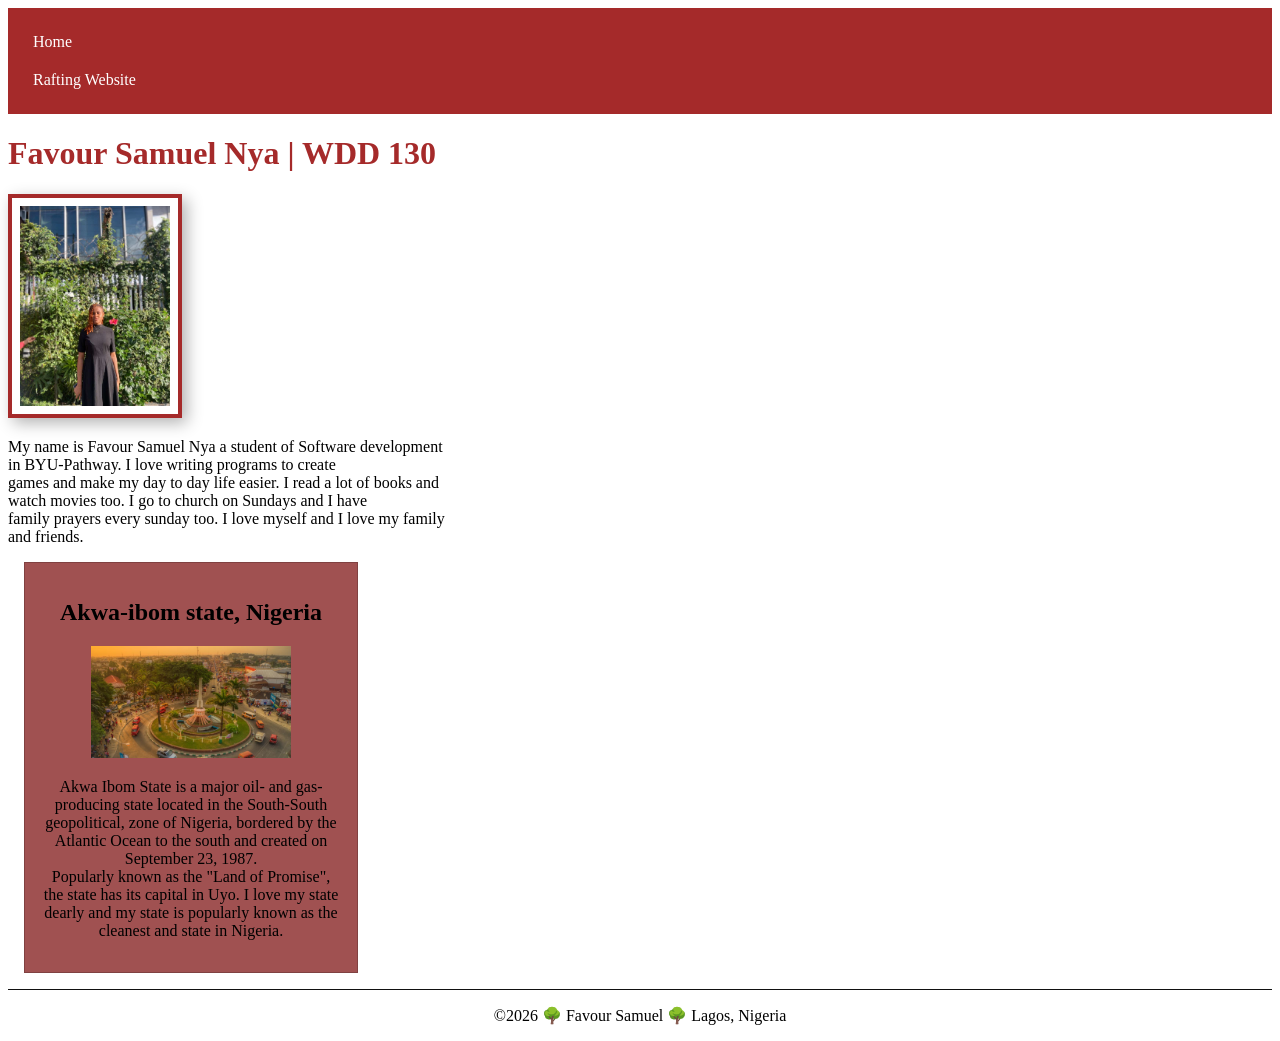
<file: index.html>
<!doctype html>
<html lang="en">

<head>
  <meta charset="UTF-8" />
  <meta name="viewport" content="width=device-width, initial-scale=1.0" />
  <meta name="description" content="WDD130, Building a rafting site with html and css. This website currently contain information about me and my 
    state. ">
  <meta name="author" content="Favour Nya">
  <title>Favour Samuel Nya | WDD 130</title>
  <link rel="stylesheet" href="styles/styles.css">
</head>

<body>
  <header>
    <nav>
      <a href="#">Home</a>
      <a href="wwr/">Rafting Website</a>
    </nav>
  </header>
  <main>
    <h1>Favour Samuel Nya | WDD 130</h1>
    <img src="images/profile.jpg" alt="Favour Samuel Nya" width="200" />
    <p>
      My name is Favour Samuel Nya a student of Software development in
      BYU-Pathway. I love writing programs to create <br />
      games and make my day to day life easier. I read a lot of books and
      watch movies too. I go to church on Sundays and I have <br />
      family prayers every sunday too. I love myself and I love my family and
      friends.
    </p>
  </main>
  <aside>
    <h2>Akwa-ibom state, Nigeria</h2>
    <img src="images/akwaibom.jpg" alt="My Lovely state">
    <p>Akwa Ibom State is a major oil- and gas-producing state located in the South-South geopolitical,
      zone of Nigeria, bordered by the Atlantic Ocean to the south and created on September 23, 1987.<br>
      Popularly known as the "Land of Promise", the state has its capital in Uyo. I love my state dearly and my state
      is popularly known as the cleanest and state in Nigeria.</p>
  </aside>
  <footer>
    <p>©2026 🌳 Favour Samuel 🌳 Lagos, Nigeria</p>
  </footer>
</body>

</html>
</file>
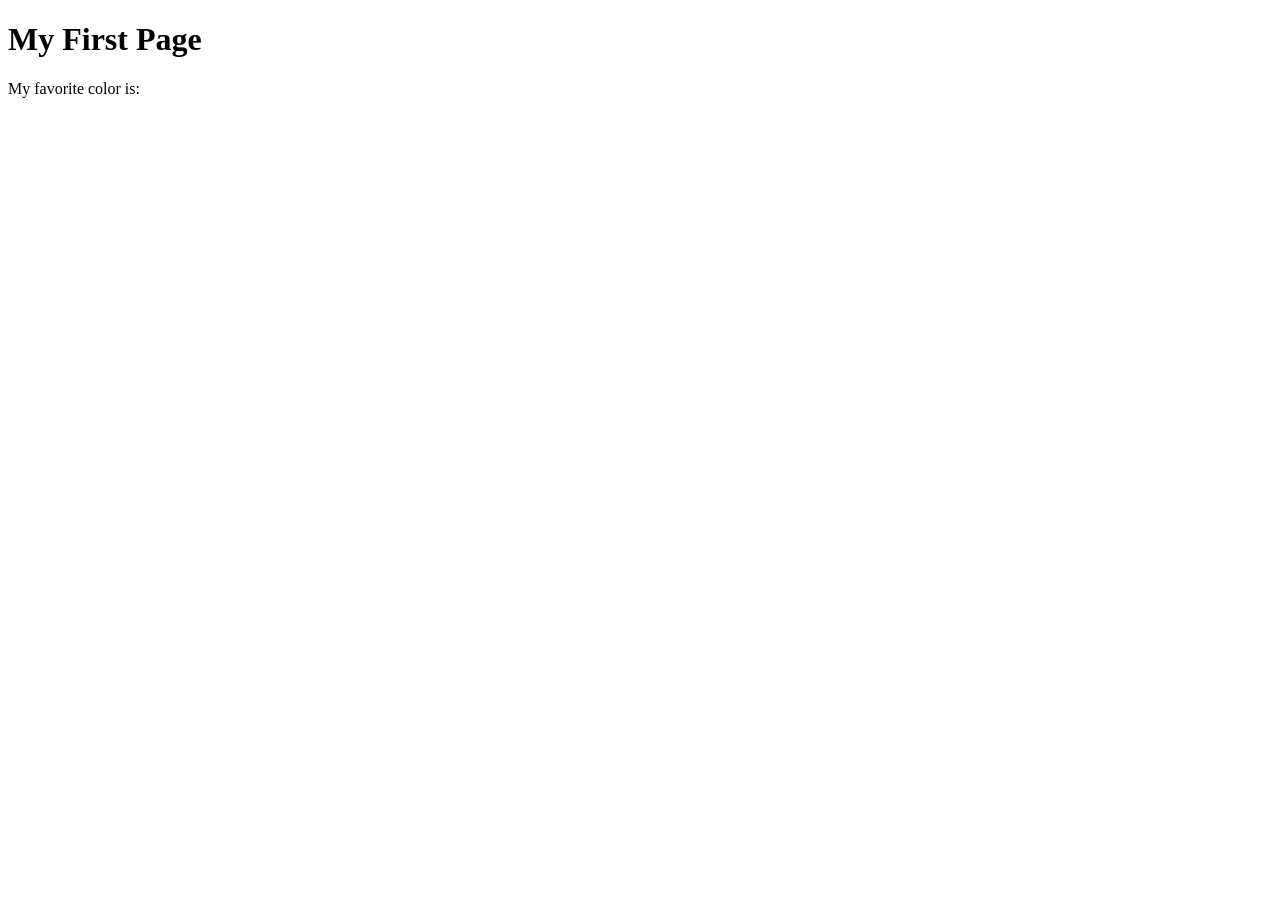
<file: week01/first-page.html>
<!DOCTYPE html>
<html lang="en">

<head>
    <meta charset="UTF-8">
    <meta name="viewport" content="width=device-width, initial-scale=1.0">
    <title>My First Page</title>
</head>

<body>
    <h1>My First Page</h1>
    <p>My favorite color is: </p>
</body>

</html>
</file>
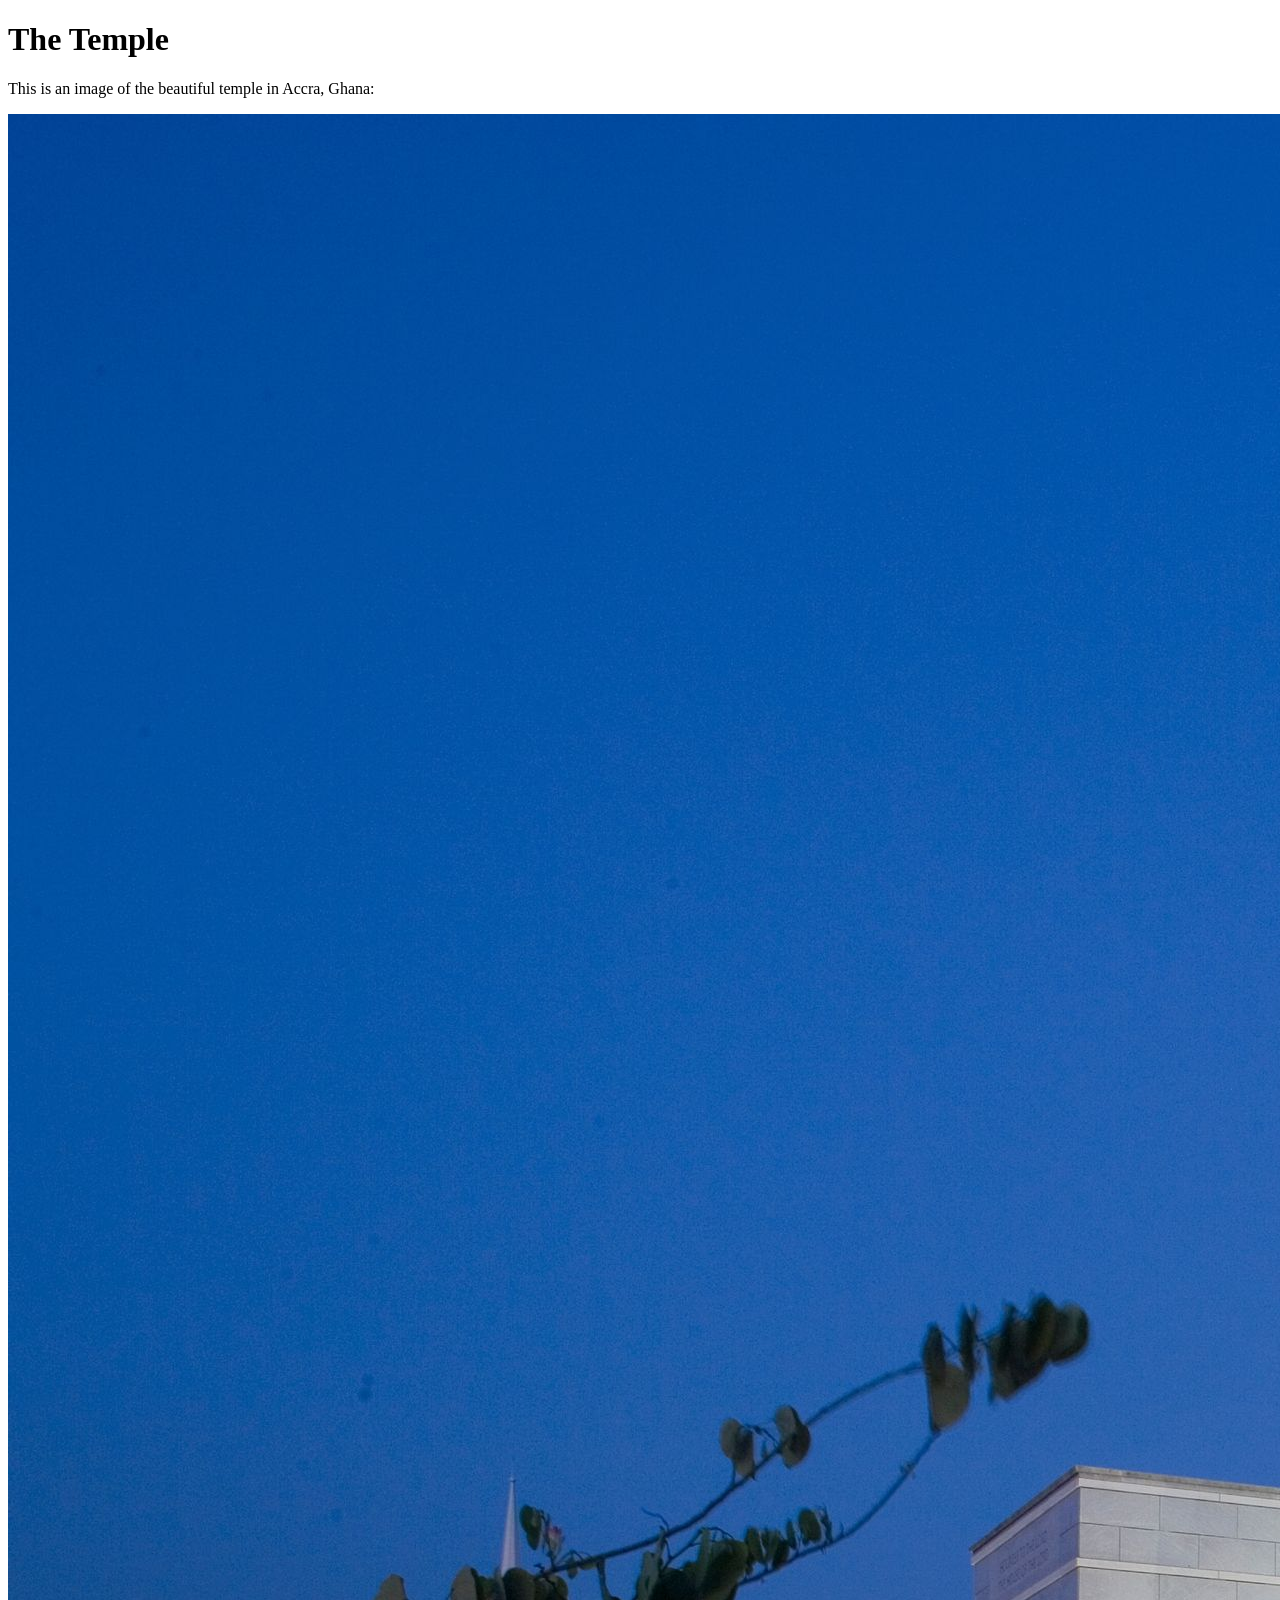
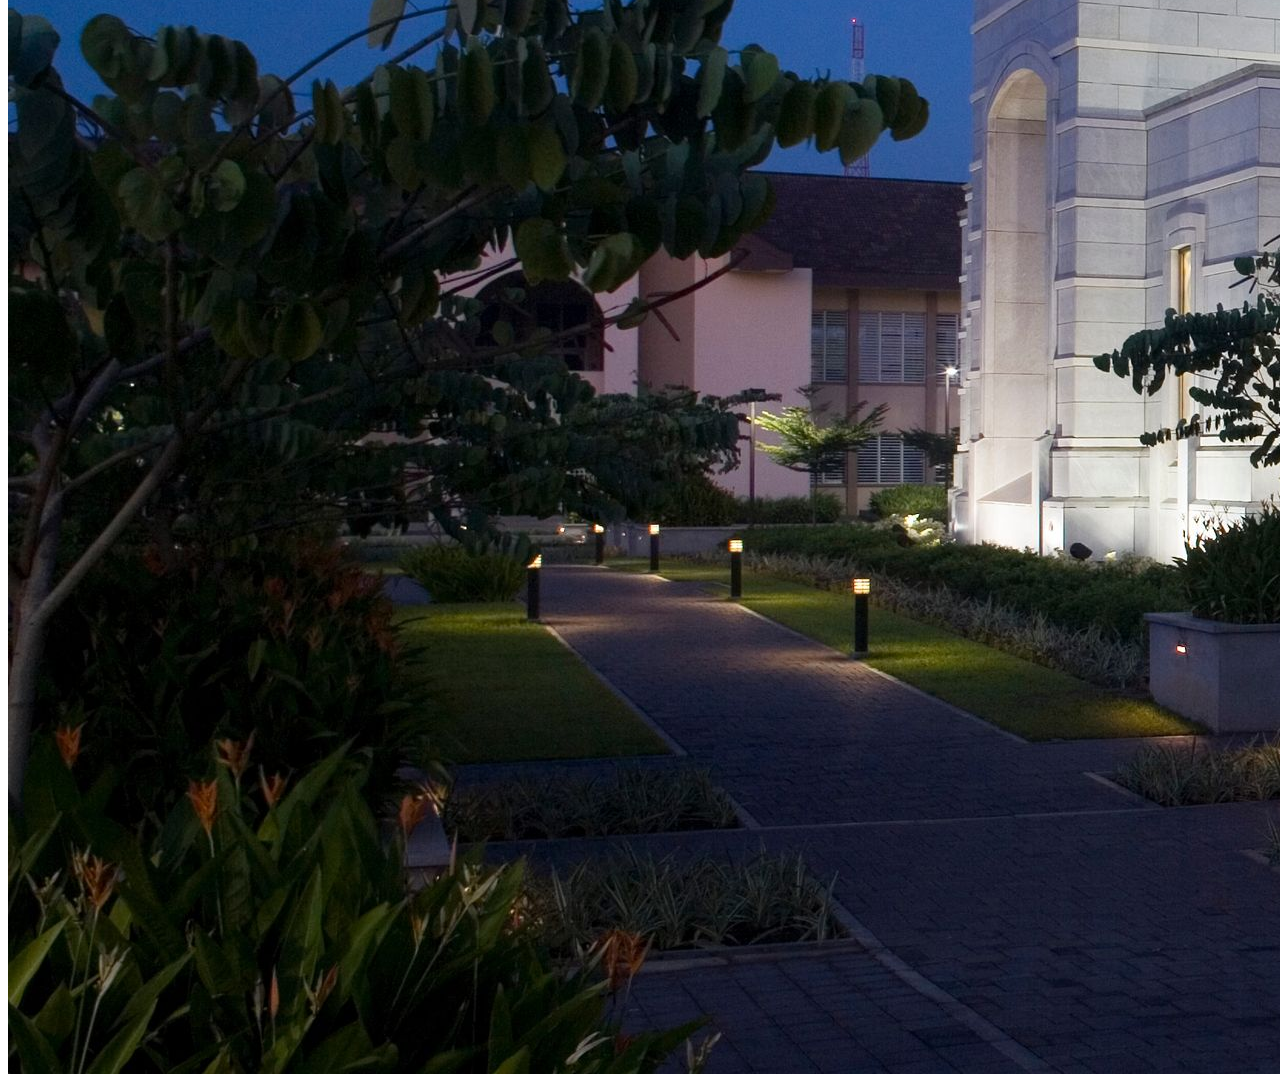
<file: week01/images.html>
<!DOCTYPE html>
<html lang="en">

<head>
    <meta charset="UTF-8">
    <meta name="viewport" content="width=device-width, initial-scale=1.0">
    <title>Temple Image</title>
</head>

<body>
    <h1>The Temple</h1>
    <p>This is an image of the beautiful temple in Accra, Ghana:</p>
    <img src="images/temple-large.jpeg" alt="The Accra Ghana Temple">

</body>

</html>
</file>
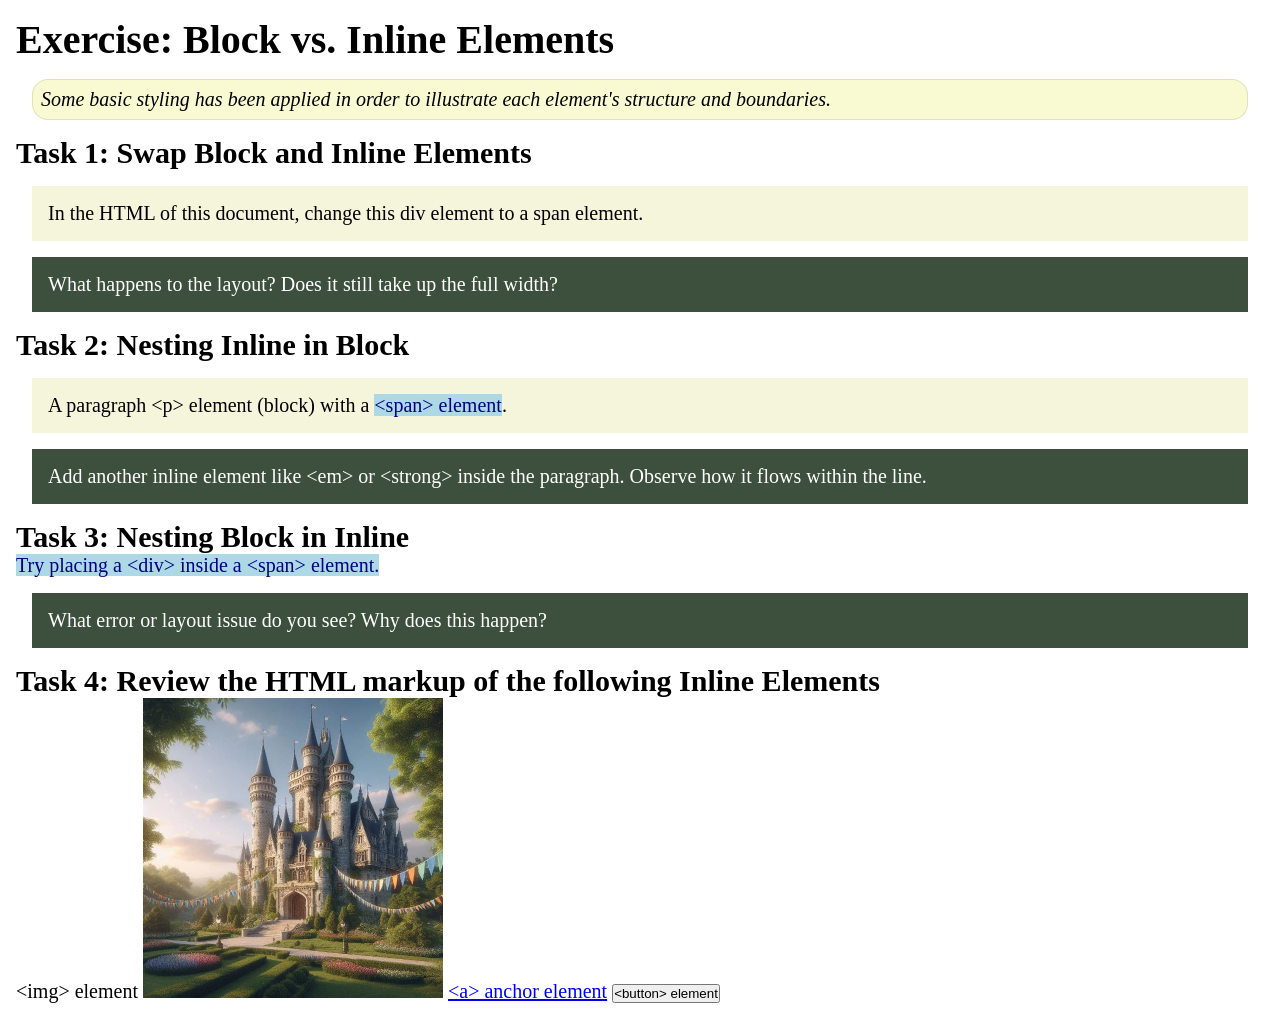
<file: week02/block-vs-inline.html>
<!DOCTYPE html>
<html lang="en">

<head>
    <meta charset="UTF-8">
    <meta name="viewport" content="width=device-width, initial-scale=1.0">
    <title>Exercise: Block vs. Inline Elements</title>
    <link rel="stylesheet" href="styles/block-vs-inline.css">
</head>

<body>
    <main>
        <h1>Exercise: Block vs. Inline Elements</h1>
        <p class="note">Some basic styling has been applied in order to illustrate each element's structure and boundaries.</p>

        <h2>Task 1: Swap Block and Inline Elements</h2>
        <div>In the HTML of this document, change this div element to a span element.</div>

        <p class="question">What happens to the layout? Does it still take up the full width?</p>

        <h2>Task 2: Nesting Inline in Block</h2>
        <p>A paragraph &lt;p&gt; element (block) with a <span>&lt;span&gt; element</span>.</p>
        <p class="question">Add another inline element like &lt;em&gt; or &lt;strong&gt; inside the paragraph. Observe how it flows within the line.</p>

        <h2>Task 3: Nesting Block in Inline</h2>
        <span>Try placing a &lt;div&gt; inside a &lt;span&gt; element.</span>
        <p class="question">What error or layout issue do you see? Why does this happen?</p>

        <h2>Task 4: Review the HTML markup of the following Inline Elements</h2>
        &lt;img&gt; element
        <img src="images/castle.webp" alt="placeholder image (images are inline)" width="300" height="300">
        <a href="https://churchofjesuschrist.org">&lt;a&gt; anchor element</a>
        <button type="button">&lt;button&gt; element</button>
    </main>
</body>

</html>
</file>
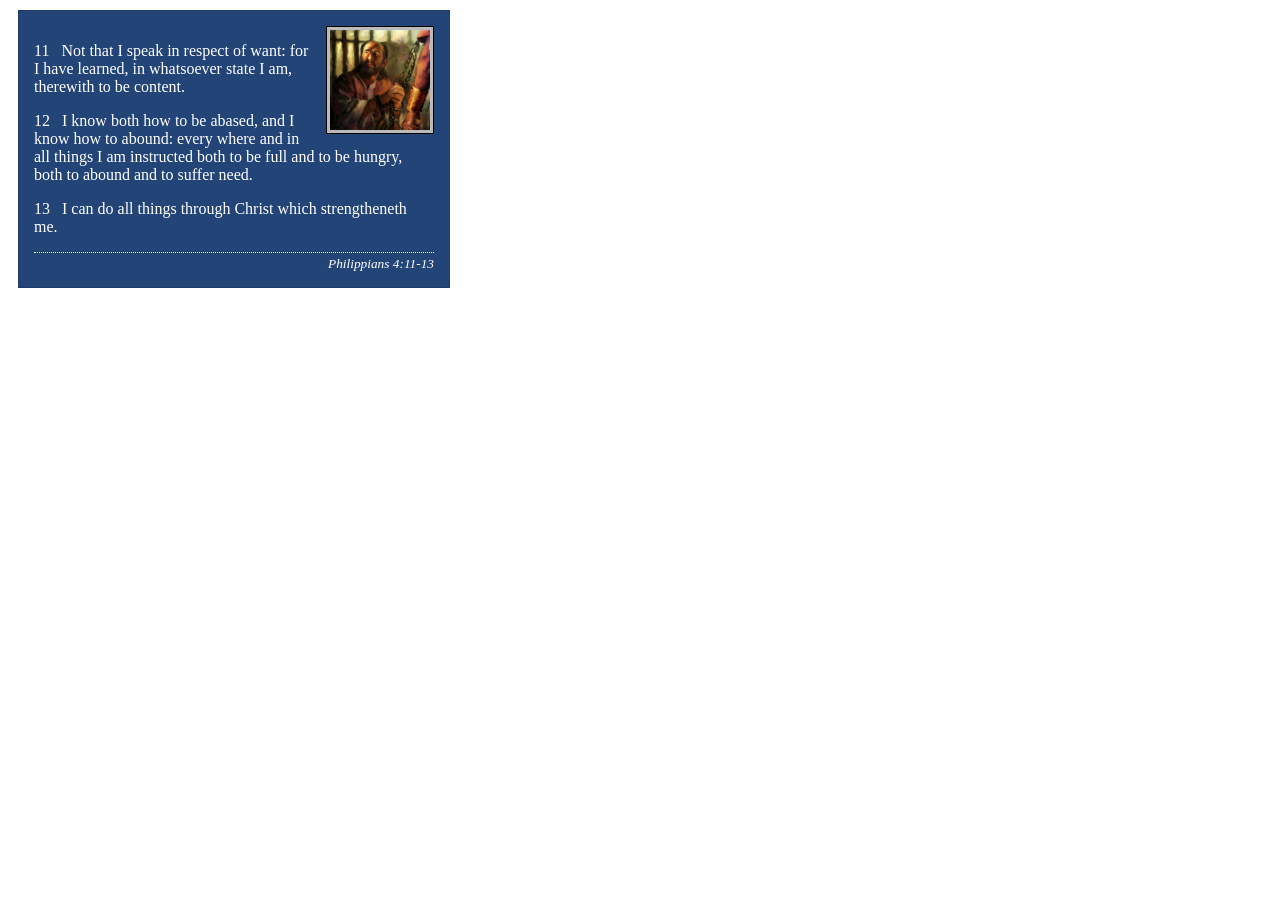
<file: week02/box-model-solution.html>
<!DOCTYPE html>
<html lang="en">

<head>
    <meta charset="UTF-8">
    <meta name="viewport" content="width=device-width, initial-scale=1.0">
    <title>Box Model Activity</title>
    <link rel="stylesheet" href="styles/box-model-solution.css">
</head>

<body>
    <main>
        <div class="callout">
            <img src="images/apostle-paul-imprisoned.webp" alt="Paul the Apostle - Imprisoned in Rome" width="200" height="200">
            <blockquote>
                <p>11 &nbsp; Not that I speak in respect of want: for I have learned, in whatsoever state I am, therewith to be content.</p>
                <p>12 &nbsp; I know both how to be abased, and I know how to abound: every where and in all things I am instructed both to be full and to be hungry, both to abound and to suffer need.</p>
                <p>13 &nbsp; I can do all things through Christ which strengtheneth me.</p>
            </blockquote>
            <cite>Philippians 4:11-13</cite>
        </div>
    </main>
</body>

</html>
</file>
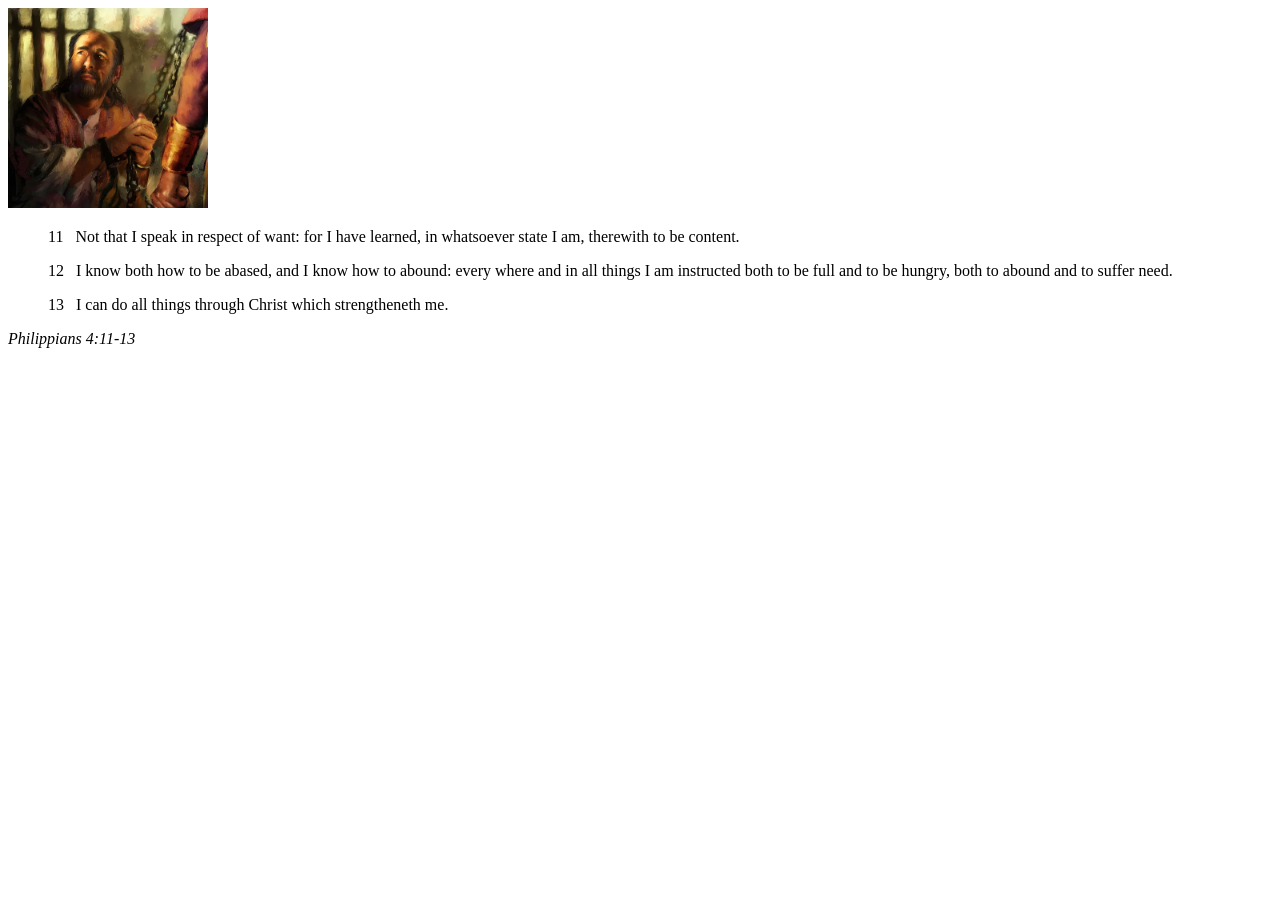
<file: week02/box-model.html>
<!DOCTYPE html>
<html lang="en">

<head>
    <meta charset="UTF-8">
    <meta name="viewport" content="width=device-width, initial-scale=1.0">
    <title>Box Model Activity</title>
</head>

<body>
    <main>
        <div class="callout">
            <img src="images/apostle-paul-imprisoned.webp" alt="Paul the Apostle - Imprisoned in Rome" width="200" height="200">
            <blockquote>
                <p>11 &nbsp; Not that I speak in respect of want: for I have learned, in whatsoever state I am, therewith to be content.</p>
                <p>12 &nbsp; I know both how to be abased, and I know how to abound: every where and in all things I am instructed both to be full and to be hungry, both to abound and to suffer need.</p>
                <p>13 &nbsp; I can do all things through Christ which strengtheneth me.</p>
            </blockquote>
            <cite>Philippians 4:11-13</cite>
        </div>
    </main>
</body>

</html>
</file>
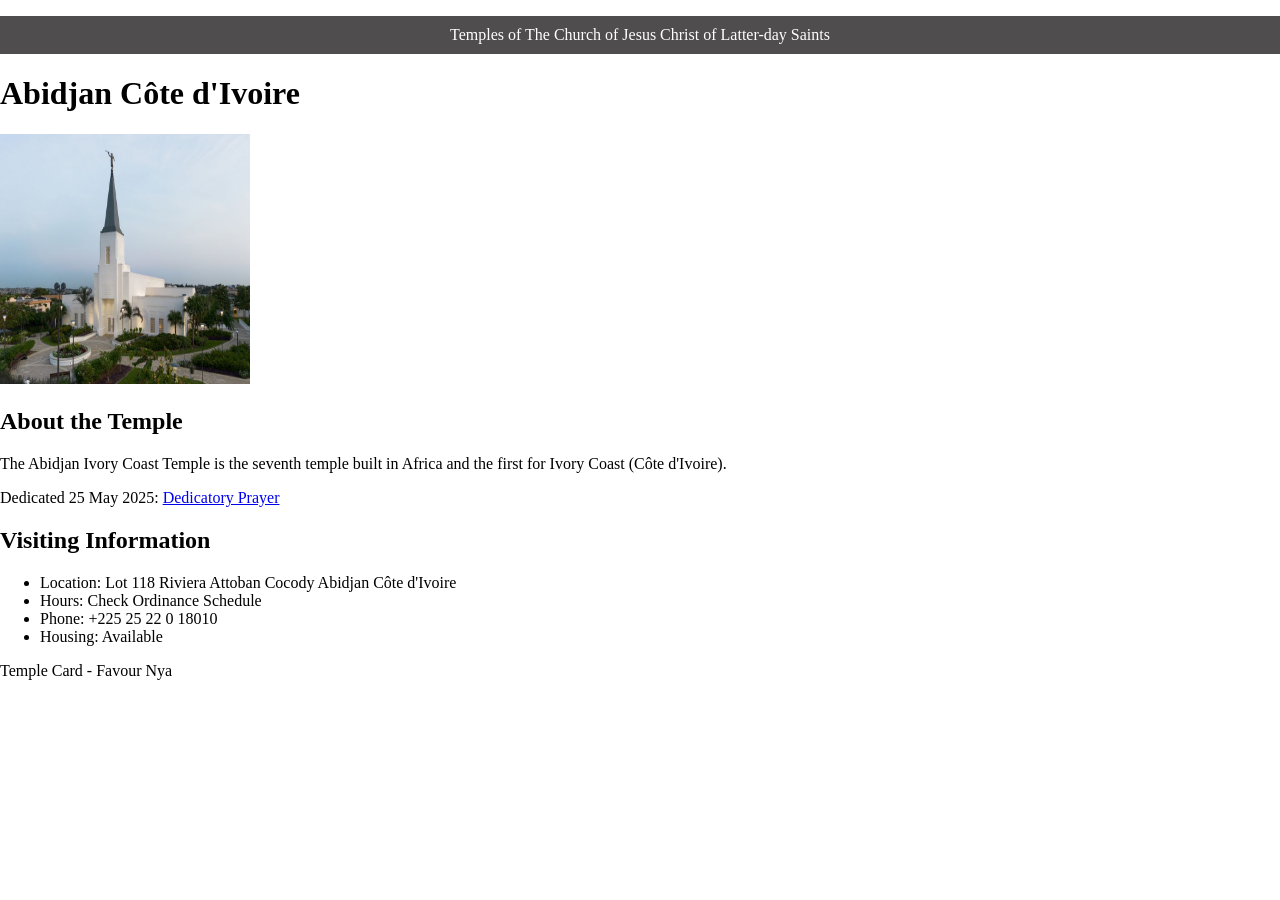
<file: week02/temple.html>
<!DOCTYPE html>
<html lang="en">

<head>
    <meta charset="UTF-8">
    <meta name="viewport" content="width=device-width, initial-scale=1.0">
    <title>Temple Card - Abidjan Côte d'Ivoire</title>
    <link rel="stylesheet" href="styles/temple.css">
</head>

<body>
    <header>
        <p class="heading">Temples of The Church of Jesus Christ of Latter-day Saints</p>
    </header>
    <main>
        <h1>Abidjan Côte d'Ivoire</h1>
        <picture>
            <img src="images/abidjan-ivory-coast.jpeg" alt="Abidjan Côte d'Ivoire Temple">
        </picture>
        <section>
            <h2>About the Temple</h2>
            <p>The Abidjan Ivory Coast Temple is the seventh temple built in Africa and the first for Ivory Coast (Côte d'Ivoire).</p>
            <p>Dedicated 25 May 2025: <a href="https://www.churchofjesuschrist.org/temples/dedicatory-prayer/abidjan-ivory-coast-temple/2025-05-25?lang=eng" target="_blank" rel="noopener noreferrer">Dedicatory Prayer</a></p>
        </section>
        <section>
            <h2>Visiting Information</h2>
            <ul>
                <li>Location: Lot 118 Riviera Attoban Cocody Abidjan Côte d'Ivoire</li>
                <li>Hours: Check Ordinance Schedule</li>
                <li>Phone: +225 25 22 0 18010</li>
                <li>Housing: Available</li>
            </ul>
        </section>
    </main>
    <footer>
        <p>Temple Card - Favour Nya</p>
    </footer>
</body>

</html>
</file>
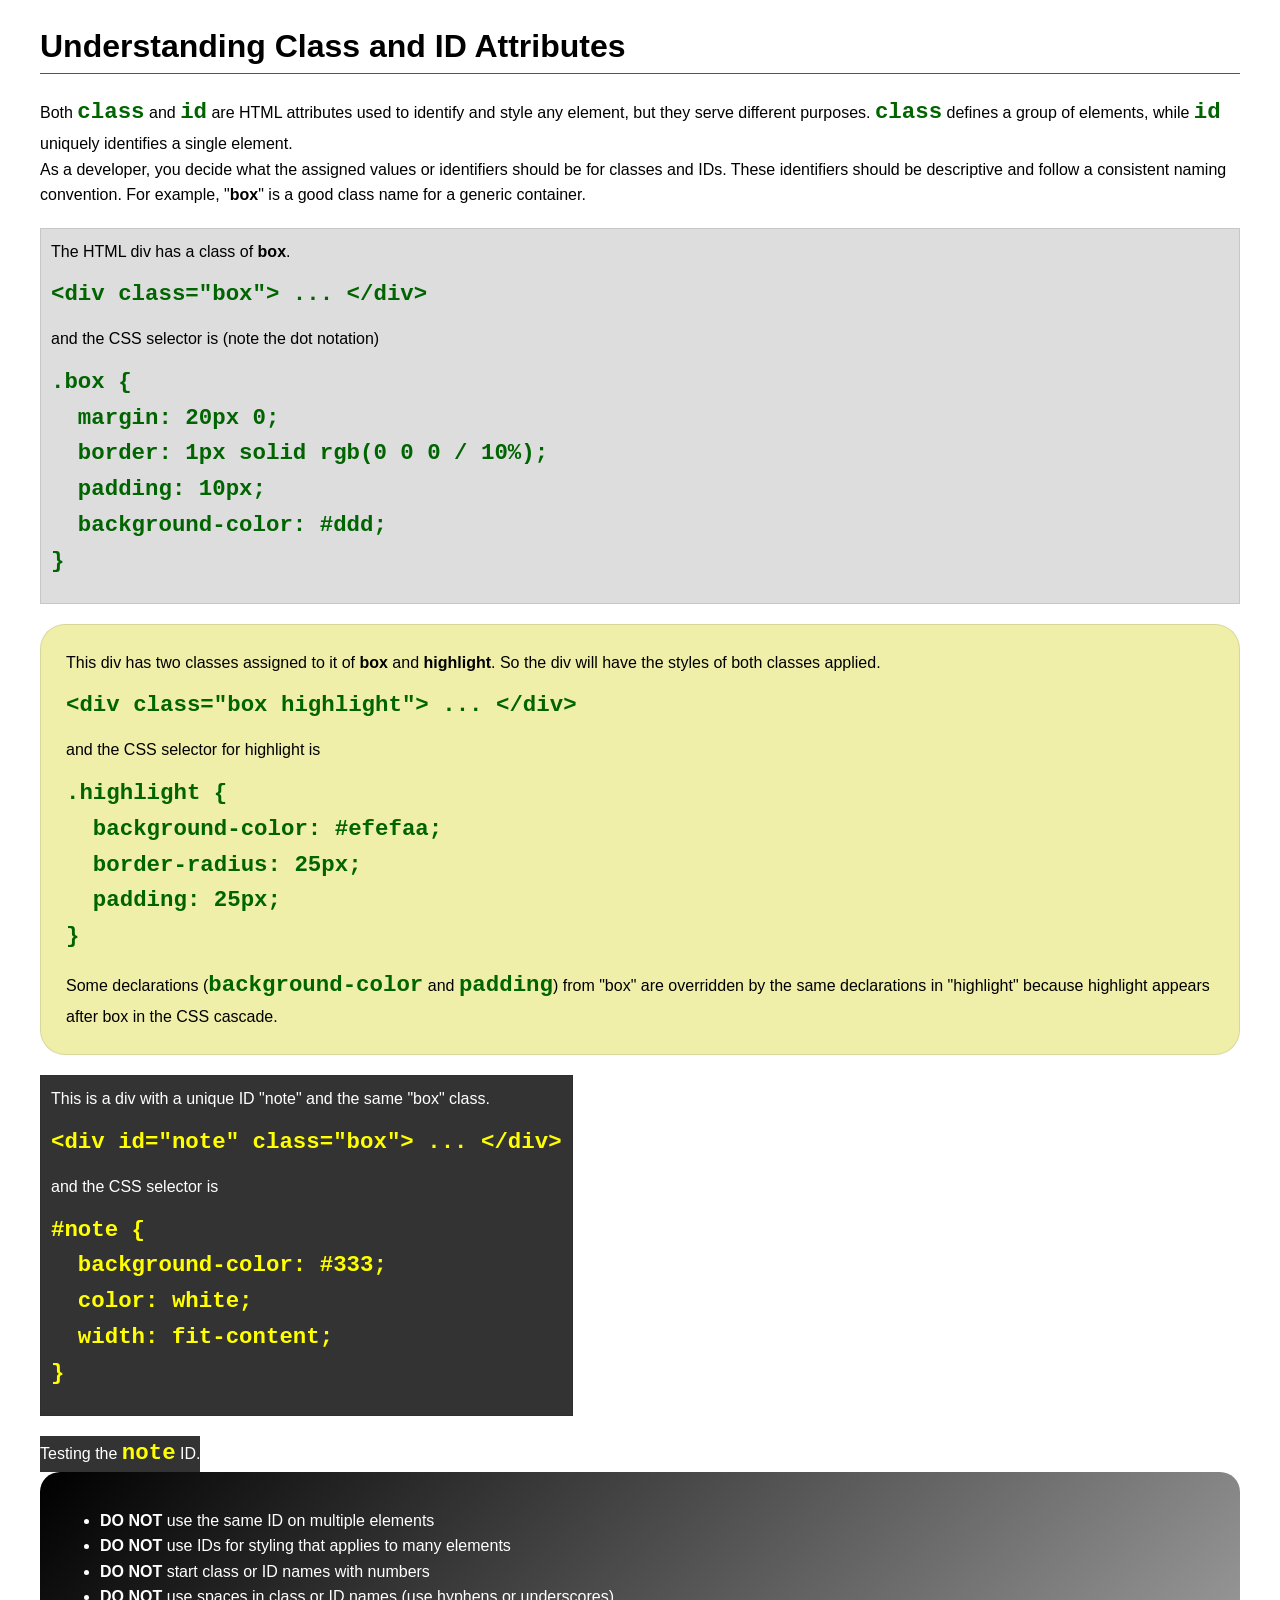
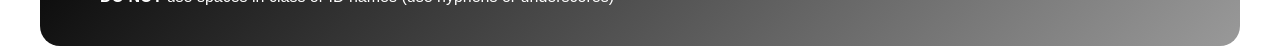
<file: week03/class-and-id.html>
<!DOCTYPE html>
<html lang="en">

<head>
    <meta charset="UTF-8">
    <meta name="viewport" content="width=device-width, initial-scale=1.0">
    <title>Class vs ID Attributes</title>
    <link rel="stylesheet" href="styles/class-and-id.css">
</head>

<body>
    <h1>Understanding Class and ID Attributes</h1>
    <p>Both <code>class</code> and <code>id</code> are HTML attributes used to identify and style any element, but they serve different purposes. <code>class</code> defines a group of elements, while <code>id</code> uniquely identifies a single element.</p>
    <p>As a developer, you decide what the assigned values or identifiers should be for classes and IDs. These identifiers should be descriptive and follow a consistent naming convention. For example, "<strong>box</strong>" is a good class name for a generic container.</p>
    <div class="box">
        <p>The HTML div has a class of <strong>box</strong>.</p>
        <pre><code class="html">&lt;div class="box"&gt; ... &lt;/div&gt;</code></pre>
        and the CSS selector is (note the dot notation)
        <pre><code class="css">.box {
  margin: 20px 0;
  border: 1px solid rgb(0 0 0 / 10%);
  padding: 10px;
  background-color: #ddd; 
}</code></pre>
    </div>

    <div class="box highlight">
        <p>This div has two classes assigned to it of <strong>box</strong> and <strong>highlight</strong>. So the div will have the styles of both classes applied.</p>
        <pre><code class="html">&lt;div class="box highlight"&gt; ... &lt;/div&gt;</code></pre>
        and the CSS selector for highlight is
        <pre><code class="css">.highlight {
  background-color: #efefaa;
  border-radius: 25px;
  padding: 25px;
}</code></pre>
        <p>Some declarations (<code>background-color</code> and <code>padding</code>) from "box" are overridden by the same declarations in "highlight" because highlight appears after box in the CSS cascade.</p>
    </div>

    <div id="note" class="box">
        <p>This is a div with a unique ID "note" and the same "box" class.</p>
        <pre><code class="html">&lt;div id="note" class="box"&gt; ... &lt;/div&gt;</code></pre>
        and the CSS selector is
        <pre><code class="css">#note {
  background-color: #333;
  color: white;
  width: fit-content;
}</code></pre>
    </div>

    <div id="note">
        <p>Testing the <code>note</code> ID.</p>
    </div>

    <section id="best-practice">
        <ul>
            <li><strong>DO NOT</strong> use the same ID on multiple elements</li>
            <li><strong>DO NOT</strong> use IDs for styling that applies to many elements</li>
            <li><strong>DO NOT</strong> start class or ID names with numbers</li>
            <li><strong>DO NOT</strong> use spaces in class or ID names (use hyphens or underscores)</li>
        </ul>
    </section>

</body>

</html>
</file>
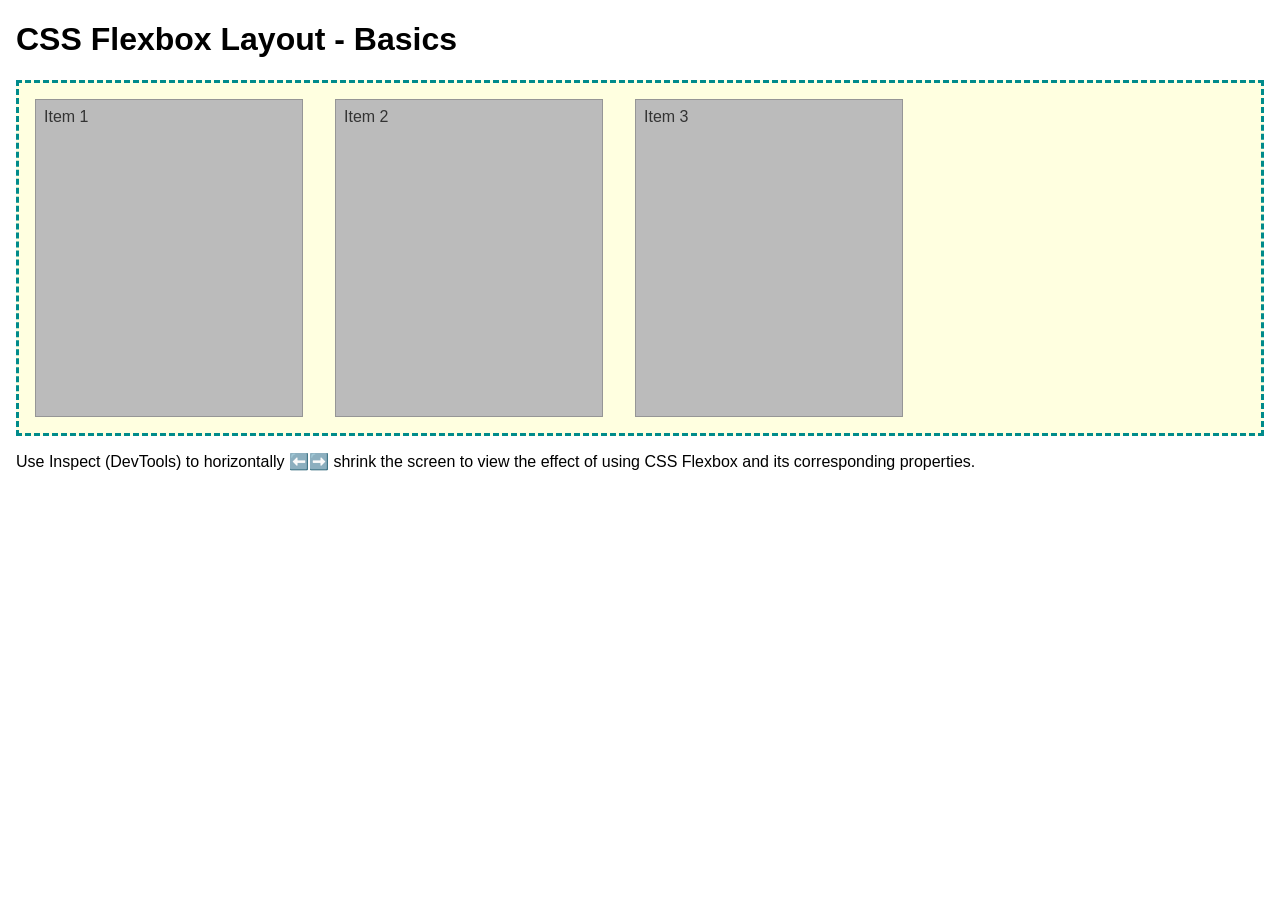
<file: week04/flexbox-layout.html>
<!DOCTYPE html>
<html lang="en">

<head>
    <meta charset="UTF-8">
    <meta name="viewport" content="width=device-width, initial-scale=1.0">
    <title>CSS Flexbox Layout - Basics</title>
    <link rel="stylesheet" href="styles/flexbox.css">
</head>

<body>
    <main>
        <h1>CSS Flexbox Layout - Basics</h1>
        <div class="flex-container">
            <div class="flex-item item1">Item 1</div>
            <div class="flex-item item2">Item 2</div>
            <div class="flex-item item3">Item 3</div>
        </div>
        <p>Use Inspect (DevTools) to horizontally ⬅️➡️ shrink the screen to view the effect of using CSS Flexbox and its corresponding properties.</p>
    </main>
</body>

</html>
</file>
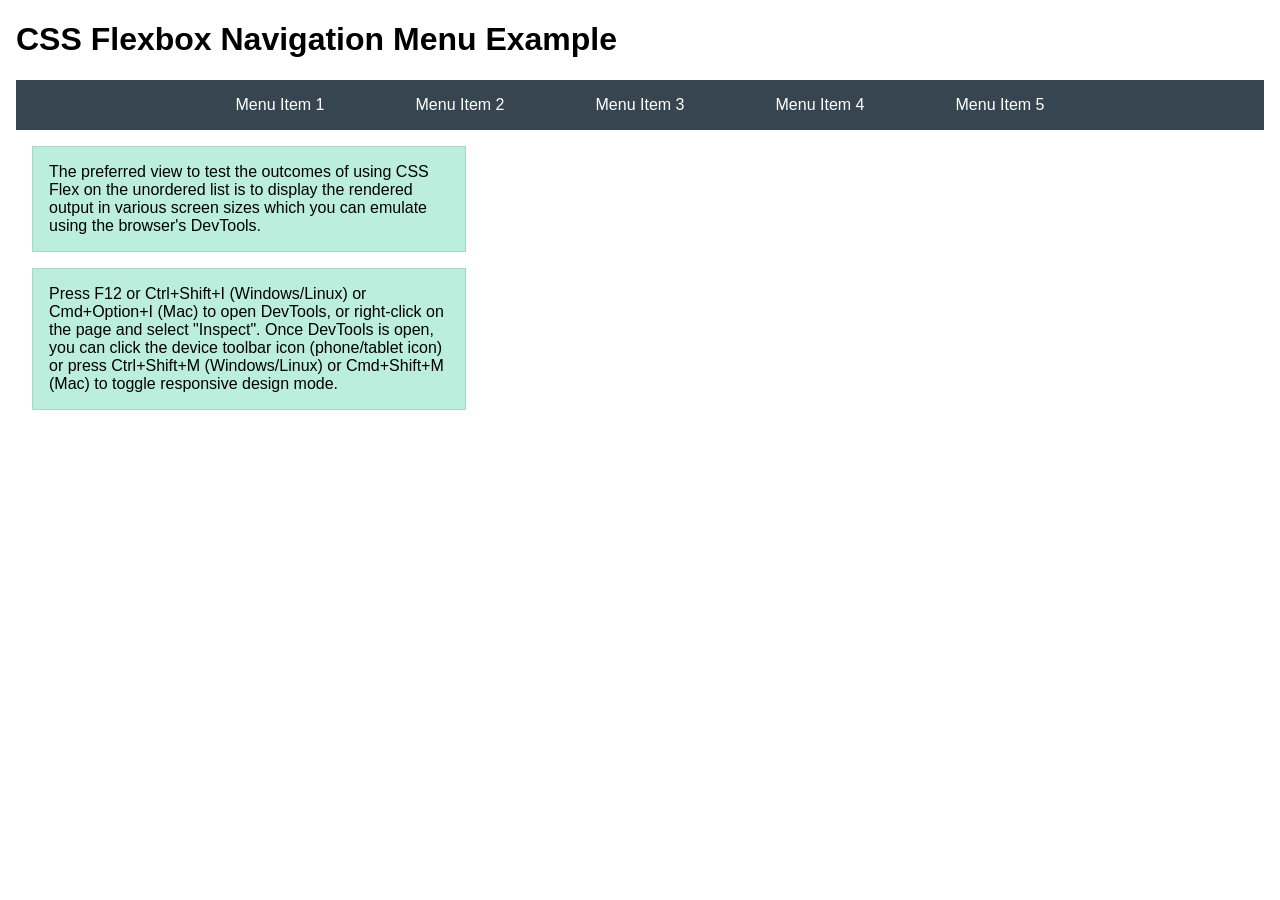
<file: week04/flexbox-menu.html>
<!DOCTYPE html>
<html lang="en">

<head>
    <meta charset="UTF-8">
    <meta name="viewport" content="width=device-width, initial-scale=1.0">
    <title>CSS Flexbox - Navigation Menu</title>
    <link rel="stylesheet" href="styles/flexbox-menu.css">
</head>

<body>
    <main>
        <h1>CSS Flexbox Navigation Menu Example</h1>
        <nav>
            <ul>
                <li><a href="#">Menu Item 1</a></li>
                <li><a href="#">Menu Item 2</a></li>
                <li><a href="#">Menu Item 3</a></li>
                <li><a href="#">Menu Item 4</a></li>
                <li><a href="#">Menu Item 5</a></li>
            </ul>
        </nav>
        <p>The preferred view to test the outcomes of using CSS Flex on the unordered list is to display the rendered output in various screen sizes which you can emulate using the browser's DevTools.</p>

        <p>Press F12 or Ctrl+Shift+I (Windows/Linux) or Cmd+Option+I (Mac) to open DevTools, or right-click on the page and select "Inspect". Once DevTools is open, you can click the device toolbar icon (phone/tablet icon) or press Ctrl+Shift+M (Windows/Linux) or Cmd+Shift+M (Mac) to toggle responsive design mode.</p>
    </main>
</body>

</html>
</file>
<file: styles/styles.css>
main {
    max-width: 440px;
}

aside {
    width: 300px;
    margin: 1rem;
    border: 1px solid rgb(0 0 0 / 0.2);
    padding: 1rem;
    background-color: rgb(160, 81, 81);
    text-align: center;

}

h1 {
    color: brown;
}

aside img {
    width: 200px;
    height: auto;
}

p {
    padding: 0;
}

main img {
    width: 150px;
    height: auto;
    padding: 5px;
    border: 5px;
    border: 4px solid brown;
    padding: 8px;
    box-shadow: 5px 5px 15px rgba(0, 0, 0, 0.3);
}

nav {
    background-color: brown;
    padding: 15px;
}

nav a {
    color: white;
    padding: 10px;
    display: block;
    text-decoration: none;
}

footer {
    margin-top: 15px;
    border-top: 1px solid #111;
    text-align: center;
}
</file>
<file: week02/styles/block-vs-inline.css>
* {
    margin: 0;
    padding: 0;
}

body {
    font-size: 20px;
    margin: 1rem;
}

p,
div {
    background-color: beige;
    margin: 1rem;
    padding: 1rem;
}

span {
    color: navy;
    background-color: lightblue;
}

code {
    margin: 0;
    padding: 0;
    color: green;
    font-size: 1.2rem;
}

.note {
    font-style: italic;
    background-color: lightgoldenrodyellow;
    border-radius: 1rem;
    border: 1px solid rgb(0 0 0 / 10%);
    margin: 1rem;
    padding: .5rem;
}

.question {
    background-color: #3d503d;
    color: #fff;
}
</file>
<file: week02/styles/box-model-solution.css>
.callout {
    max-width: 400px;
    margin: 10px;
    border: 1px solid rgb(0 0 0 / 10%);
    padding: 15px;
    background-color: #247;
    color: #fff;
}

.callout img {
    float: right;
    margin: 0 0 10px 15px;
    border: 1px solid #000;
    padding: 3px;
    background-color: #bbb;
    width: 100px;
    height: auto;
}

blockquote {
    margin: 0;
}

cite {
    display: block;
    border-top: 1px dotted #fff;
    padding-top: 3px;
    text-align: right;
    font-size: smaller;
}
</file>
<file: week02/styles/temple.css>
body {
    margin: 0;
    align-items: center;
}

img {
    width: 250px;
    height: 250px;
}

.heading {
    background-color: rgb(79, 77, 77);
    padding: 10px;
    color: white;
    text-align: center;
}

.heading p {
    margin: 0;
    font-size: 32px;
}
</file>
<file: week03/styles/class-and-id.css>
body {
    font-family: Arial, sans-serif;
    line-height: 1.6;
    margin: 0;
    padding: 0 40px;
}

h1 {
    border-bottom: 1px solid rgb(0 110 182);
    padding-bottom: 0;
}

p {
    margin: 0;
}

code {
    color: darkgreen;
    font-weight: 700;
    font-size: 1.4rem;
}

/* Class examples - can be reused */
.box {
    margin: 20px 0;
    border: 1px solid rgb(0 0 0 / 10%);
    padding: 10px;
    background-color: #ddd;
    /* this is shorthand for #dddddd */
}

.highlight {
    background-color: #efefaa;
    border-radius: 25px;
    padding: 25px;
}

/* ID examples - should be unique */

#note {
    background-color: #333;
    color: white;
    width: fit-content;
}

#note code {
    color: yellow;
}

#best-practice {
    background: linear-gradient(135deg, #000 0%, #999 100%);
    color: white;
    border-radius: 20px;
    padding: 20px;
}
</file>
<file: week04/styles/flexbox.css>
body {
    font-family: Helvetica, Arial, sans-serif;
    margin: 1rem;
}

.flex-container {
    border: 3px dashed darkcyan;
    background-color: lightyellow;
    display: flex;
    flex-wrap: wrap;
}

.flex-item {
    width: 250px;
    margin: 1rem;
    border: 1px solid rgb(0 0 0 / 20%);
    padding: 0.5rem;
    background-color: #bbb;
    color: #333;
}

.item1 {
    min-height: 100px;
}

.item2 {
    min-height: 200px;
}

.item3 {
    min-height: 300px;
}
</file>
<file: week04/styles/flexbox-menu.css>
body {
    font-family: Helvetica, Arial, sans-serif;
    margin: 1rem;
}

nav {
    background-color: #36454f;
}

nav ul {
    list-style-type: none;
    display: flex;
    flex-wrap: wrap;
    max-width: 900px;
    margin: 0 auto;
    padding: 0;
    justify-content: space-around;
    align-items: center;
}

nav a {
    display: block;
    color: #fff;
    text-align: center;
    padding: 1rem;
    text-decoration: none;
}

p {
    margin: 1rem;
    border: 1px solid rgb(0 0 0 / 10%);
    padding: 1rem;
    background-color: #bed;
    max-width: 400px;
}
</file>
